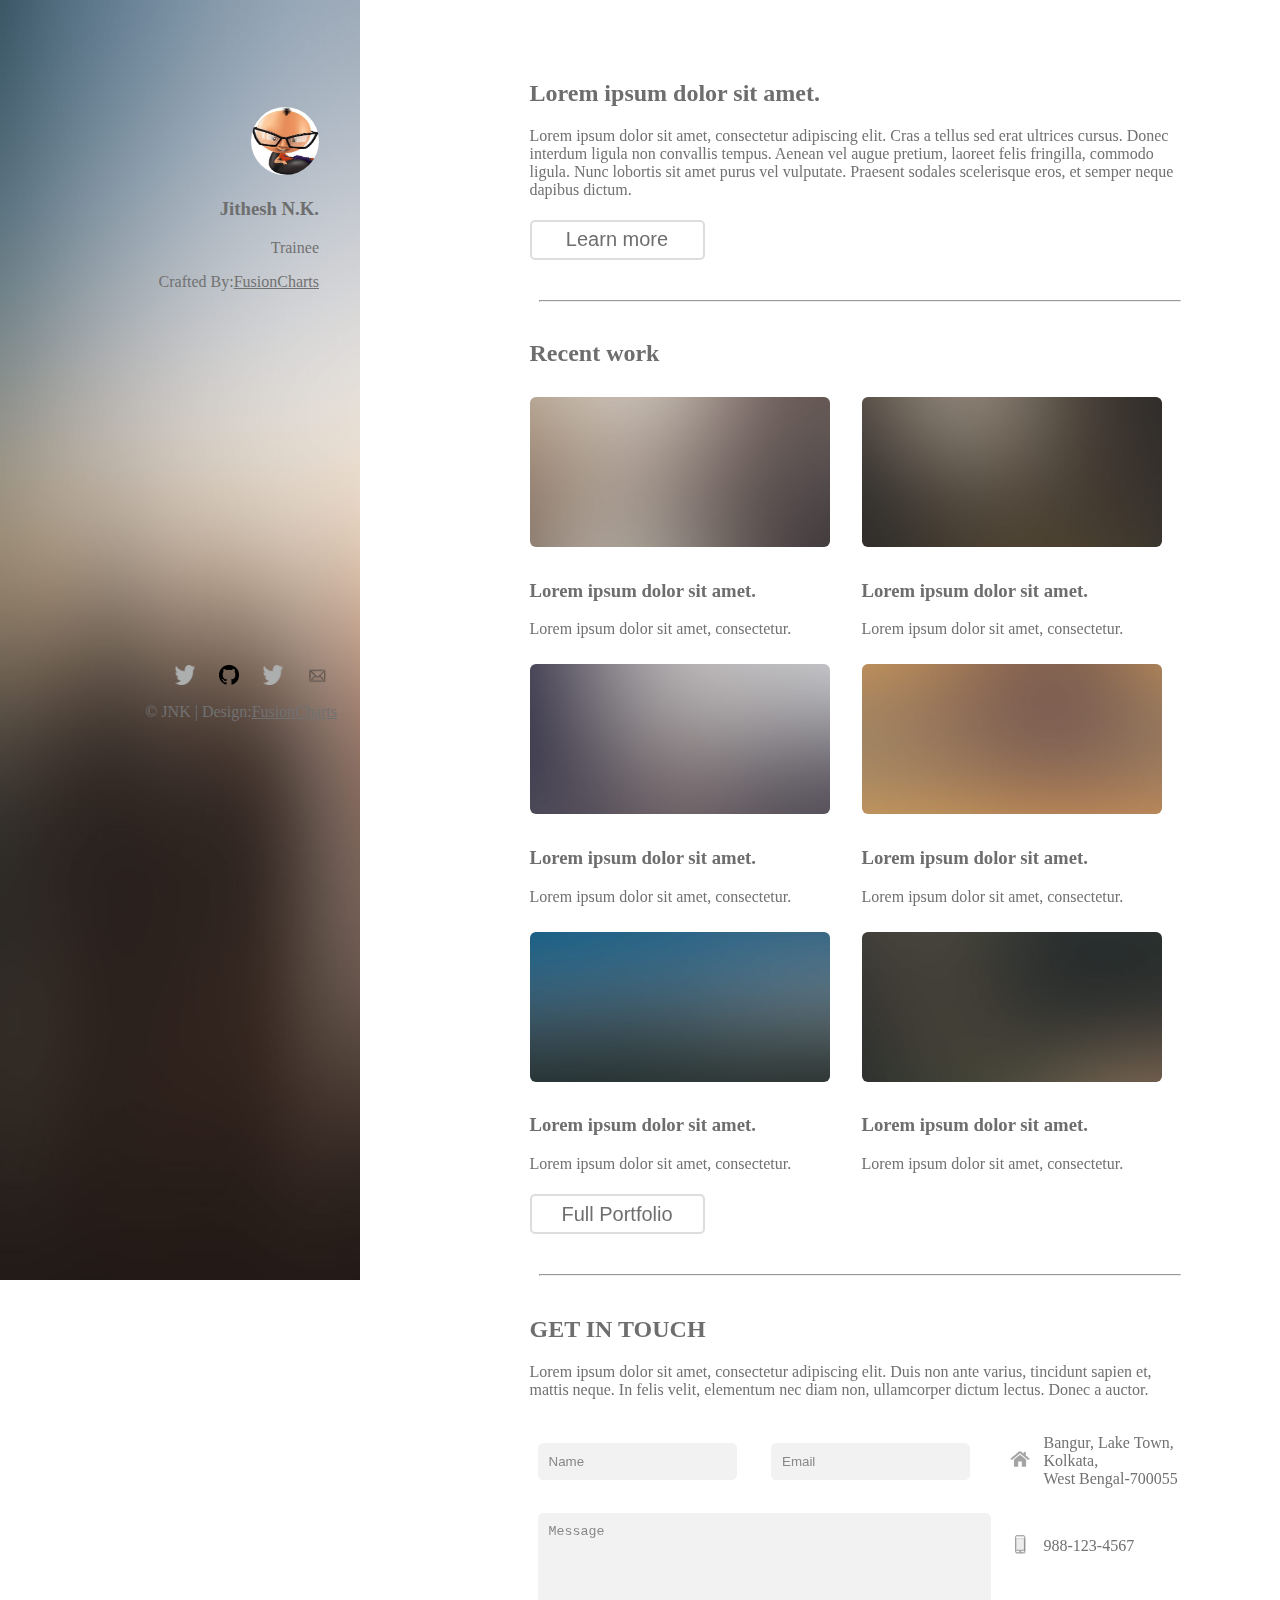
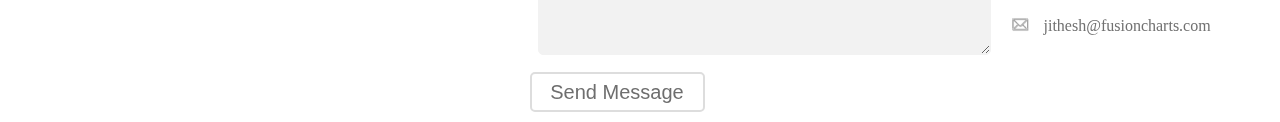
<file: index.html>
<!doctype html>
<html>
   <head>
      <link rel="stylesheet" type="text/css" href="LESSON/Week_1_Final_Project/assets/css/portfolio.css">
      <script type="text/javascript" src="LESSON/Week_1_Final_Project/assets/js/portfolio.js"></script>
   </head>
   <body>
      <div class="container">
         <div class="fixed">
            <div class="img_div">
               <img class="avatar" src="LESSON/Week_1_Final_Project/images/avatar.jpg">
               <h3>Jithesh N.K. </h3>
               <p>Trainee</p>
               <p>Crafted By:<a href="http://www.fusioncharts.com/">FusionCharts</a></p>
            </div>
            <div class="link">
               <a href="https://twitter.com/">
               <img class="l_img" alt="Twitter" src="LESSON/Week_1_Final_Project/images/twitter.png"></a>
               <a href="https://github.com/">
               <img  class="l_img" alt="GitHub" src="LESSON/Week_1_Final_Project/images/GitHub.png"></a>
               <a href="https://twitter.com/">
               <img  class="l_img" alt="Twitter" src="LESSON/Week_1_Final_Project/images/twitter.png"></a>
               <a href="https://https://www.gmail.com/intl/en/mail/help/about.html.com/">
               <img  class="l_img" alt="E-mail" src="LESSON/Week_1_Final_Project/images/mail.png"></a>
            </div>
            <div class="c_ryt ">
               <p>&copy; JNK | Design:<a href="http://www.fusioncharts.com/">FusionCharts</a></p>
            </div>
         </div>
         <div class="right">
            <div class="about">
               <h2>Lorem ipsum dolor sit amet. </h2>
               <p>Lorem ipsum dolor sit amet, consectetur adipiscing elit. Cras a tellus sed erat ultrices cursus. Donec interdum ligula non convallis tempus. Aenean vel augue pretium, laoreet felis fringilla, commodo ligula. Nunc lobortis sit amet purus vel vulputate. Praesent sodales scelerisque eros, et semper neque dapibus dictum.</p>
               <button class="button_attri">Learn more</button> 
            </div>
            <hr>
            <div class="photo">
               <h2>Recent work</h2>
               <div class="p1">
                  <img src="LESSON/Week_1_Final_Project/images/fulls/01.jpg">
                  <h3>Lorem ipsum dolor sit amet.</h3>
                  <p>Lorem ipsum dolor sit amet, consectetur. </p>
               </div>
               <div class="p1">
                  <img src="LESSON/Week_1_Final_Project/images/fulls/02.jpg">
                  <h3>Lorem ipsum dolor sit amet.</h3>
                  <p>Lorem ipsum dolor sit amet, consectetur. </p>
               </div>
               <div class="p1">
                  <img src="LESSON/Week_1_Final_Project/images/fulls/03.jpg">
                  <h3>Lorem ipsum dolor sit amet.</h3>
                  <p>Lorem ipsum dolor sit amet, consectetur. </p>
               </div>
               <div class="p1">
                  <img src="LESSON/Week_1_Final_Project/images/fulls/04.jpg">
                  <h3>Lorem ipsum dolor sit amet.</h3>
                  <p>Lorem ipsum dolor sit amet, consectetur. </p>
               </div>
               <div class="p1">
                  <img src="LESSON/Week_1_Final_Project/images/fulls/05.jpg">
                  <h3>Lorem ipsum dolor sit amet.</h3>
                  <p>Lorem ipsum dolor sit amet, consectetur. </p>
               </div>
               <div class="p1">
                  <img src="LESSON/Week_1_Final_Project/images/fulls/06.jpg">
                  <h3>Lorem ipsum dolor sit amet.</h3>
                  <p>Lorem ipsum dolor sit amet, consectetur. </p>
               </div>
               <div><button class="button_attri">Full Portfolio</button></div>
            </div>
            <hr>
            <div class="git">
               <h2>GET IN TOUCH</h2>
               <p>Lorem ipsum dolor sit amet, consectetur adipiscing elit. Duis non ante varius, tincidunt sapien et, mattis neque. In felis velit, elementum nec diam non, ullamcorper dictum lectus. Donec a auctor. </p>
               <table>
                  <tr>
                     <td><input  class="input_box" type="text" name="name" title="Name" style="color:#888;" value="Name" onfocus="inputFocus(this)" onblur="inputBlur(this)"/></td>
                     <td><input id="Email" class="input_box" type="text" name="Email" title="Email" style="color:#888;" value="Email" onfocus="inputFocus(this)" onblur="validate(this)"/> </td>
                     <td><img src="LESSON/Week_1_Final_Project/images/home.png" class="l_img"></td>
                     <td valign="top">
                        <div>
                           <p>Bangur, Lake Town,</br> Kolkata, 
                              </br>West Bengal-700055
                           </p>
                        </div>
                     </td>
                  </tr>
                  <tr>
                     <td colspan="2" rowspan="2">
                        <textarea class="input_box" rows="8" cols="52" style="color:#888" value="Message" onfocus="inputFocus(this)" onblur="inputBlur(this)">Message</textarea>
                     </td>
                     <td><img src="LESSON/Week_1_Final_Project/images/mobile.png" class="l_img"></td>
                     <td>
                        <p>988-123-4567</p>
                     </td>
                  </tr>
                  <tr>
                     <td><img src="LESSON/Week_1_Final_Project/images/mail.png" class="l_img"></td>
                     <td>
                        <p>jithesh@fusioncharts.com
                        <p>  
                     </td>
                  </tr>
               </table>
               <button class="button_attri">Send Message</button>
            </div>
         </div>
      </div>
   </body>
</html>
</file>
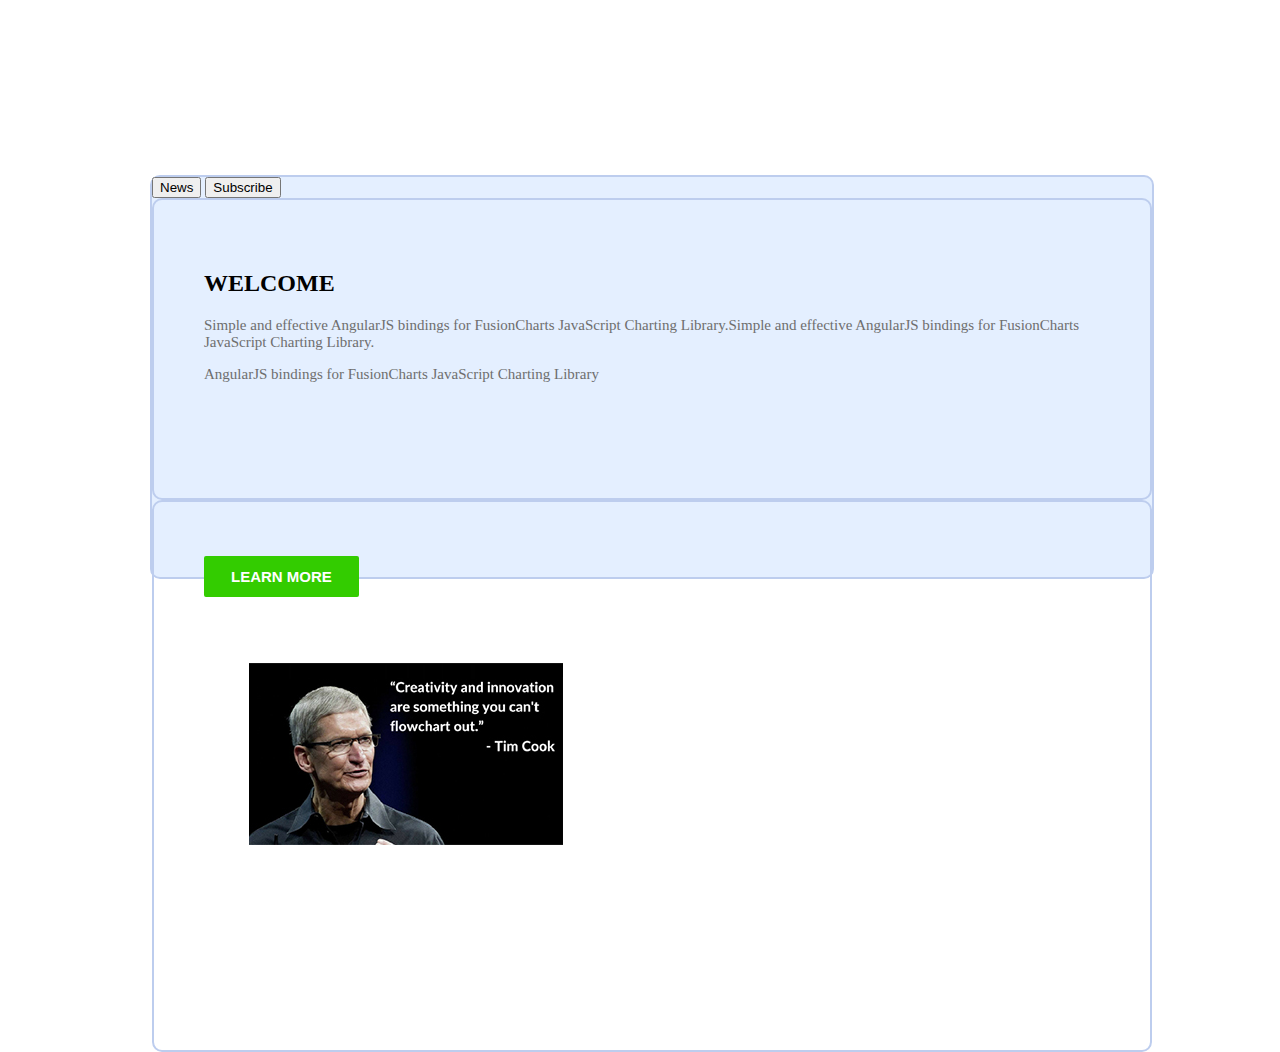
<file: LESSON/introduction_to_html/admission.html>
<!doctype>
<html>
<head>
<link rel="stylesheet" type="text/css" href="basic_css.css">
</head>
<body>
	<div class="outer_frame border" >
		<button class="menu1">News</button>
		<button class="menu2">Subscribe</button>
		<div class="frame1 positioning border">
			<h2>WELCOME</h3>
				<p>Simple and effective AngularJS bindings for FusionCharts JavaScript Charting Library.Simple and effective AngularJS bindings for FusionCharts JavaScript Charting Library.</p>
				<p> AngularJS bindings for FusionCharts JavaScript Charting Library</p>
				<button class="button">LEARN MORE</button>
		</div>
		<div class="frame2 positioning border">
			<h2>Latest News</h3>
			<p>	<img class="positioning" src="image.jpg"> </p>
		</div>
		
	</div>
</body>
</html>
</file>
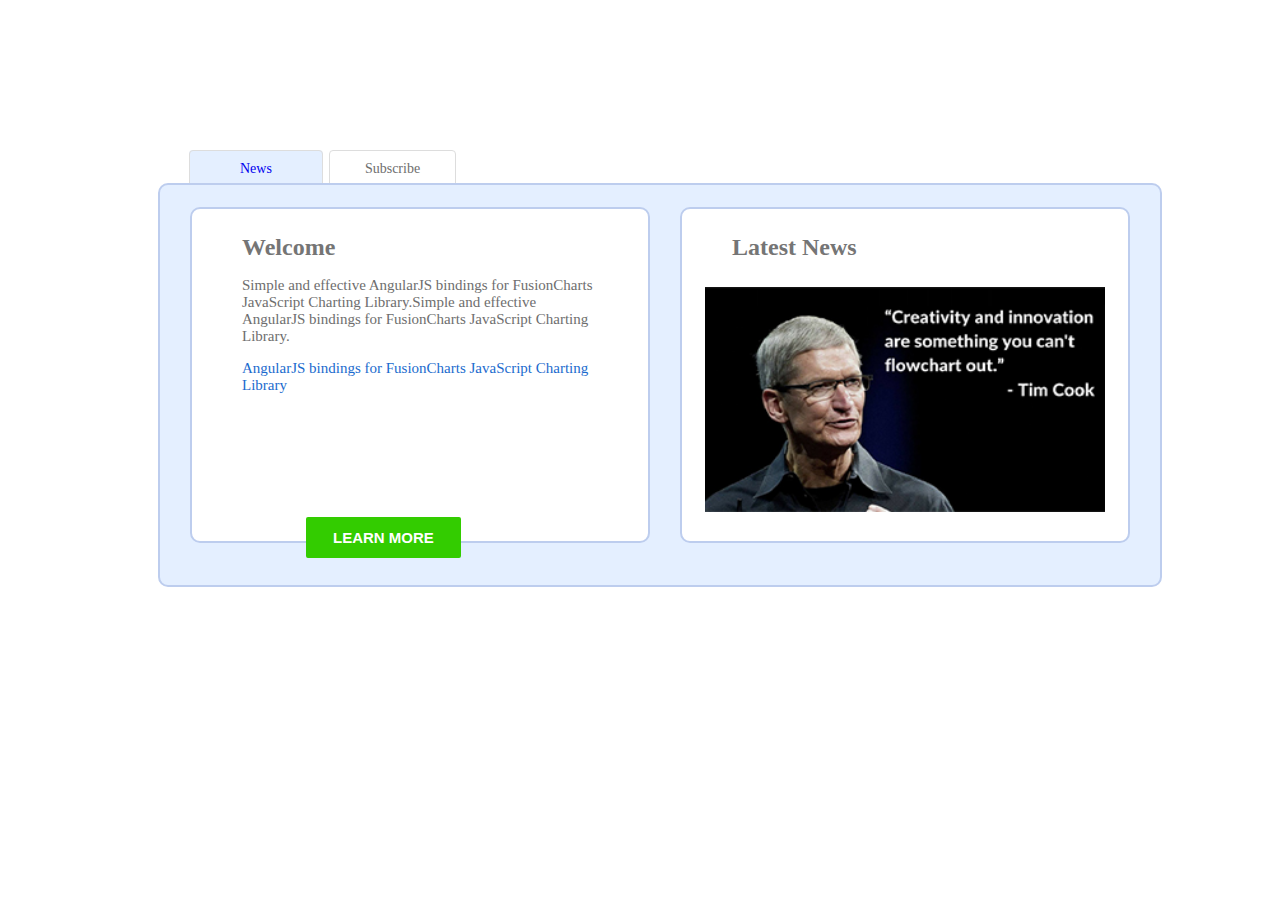
<file: LESSON/introduction_to_html/basic_css.html>
<!doctype>
<html>
<head>
<link rel="stylesheet" type="text/css" href="basic_css.css">
</head>
<body>
	<div id="Page" position="relative"> 
		<ul>
			<li id="tab1" class="news_tab" ><a  id="tab1_a" href="#">News</a></li>
			<li id="tab2" class="subs_tab" ><a id="tab2_a"  href="#">Subscribe</a></li>
		</ul>
		<div id="News" class="outer_frame border" >
			
			<div class="frame1 fram_pos positioning border">
				<h1>Welcome</h1>
					<p>Simple and effective AngularJS bindings for FusionCharts JavaScript Charting Library.Simple and 	effective AngularJS bindings for FusionCharts JavaScript Charting Library.</p>
					<p style="color:#1b6bce"> AngularJS bindings for FusionCharts JavaScript Charting Library</p>
					<button class="button button_pos_lft">LEARN MORE</button>
			</div>
			<div class="frame2 fram_pos positioning border">
				<h1>Latest News</h1>
				<img class="image" src="image.jpg"> 
			</div>
		</div>
	</div>
</body>
</html>
</file>
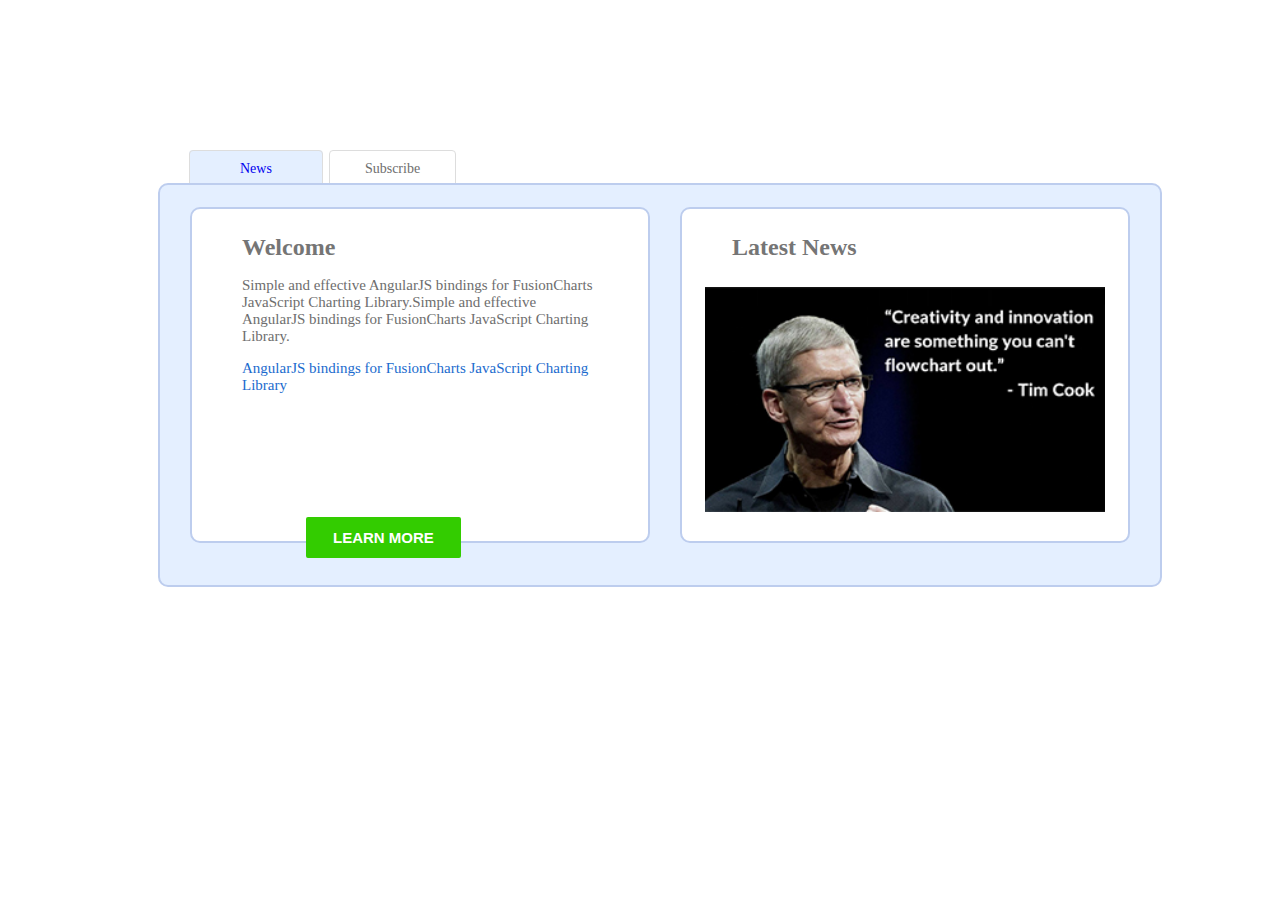
<file: LESSON/introduction_to_html/basic_DOM_element.html>
<!doctype>
<html>
<head>
<link rel="stylesheet" type="text/css" href="basic_css.css">
<script type="text/javascript" src="basic_DOM_element.js"></script>
</head>
<body>
	<div id="Page" position="relative"> 
		<ul>
			<li id="tab1" class="news_tab" onclick="tab(1)"><a id="tab1_a" href="#">News</a></li>
			<li id="tab2" class="subs_tab" onclick="tab(2)"><a id="tab2_a" href="#">Subscribe</a></li>
		</ul>
		<div id="News" class="outer_frame border" >
			
			<div class="frame1 fram_pos positioning border">
				<h1>Welcome</h1>
					<p>Simple and effective AngularJS bindings for FusionCharts JavaScript Charting Library.Simple and 	effective AngularJS bindings for FusionCharts JavaScript Charting Library.</p>
					<p style="color:#1b6bce"> AngularJS bindings for FusionCharts JavaScript Charting Library</p>
					<button class="button button_pos_lft">LEARN MORE</button>
			</div>
			<div class="frame2 fram_pos positioning border">
				<h1>Latest News</h1>
				<img class="image" src="image.jpg"> 
			</div>
		</div>
		<div id="subscribe" class="outer_frame border">
				<div class="sub fram_pos positioning border">
					<h1>Subscription Form</h1>
					<form lang="en" id="subscript">
					<table cellspacing="20">
						<tr>
    						<td>Name </td>
    						<td><input  id="name" class="inpt_box" type="text" spellcheck="true" name="name"></td>
    						<td>Country: </td>
    						<td><select onclick="opt()" id="country" class="inpt_box" name="country">
	  								<option value="INDIA">INDIA</option>
								  	<option value="U.S.A">U.S.A</option>
								</select>
							</td>
    					</tr>
    					<tr>
    						<td>Email </td>
    						<td><input class="inpt_box" type="email" id="email_id" name="email" pattern="[a-z0-9._%+-]+@[a-z0-9.-]+\.[a-z]{2,3}$"></td>
    						<td id="state1_name" >State</td>
    						<td><select id="state1" class="inpt_box" name="country">
	  								<option value="J & K">J & K</option>
								  	<option value="RAJASTHAN">Rajasthan</option>
								</select>
								<select  style="visibility: hidden" id="state2" class="inpt_box" name="country">
	  								<option value="New York">New York</option>
								  	<option value="San Francisco">San Francisco</option>
								</select>
							</td>
    					</tr>
    					<tr>
    						<td>SEX</td>
    						<td><input type="radio" name="sex" id="male" value="male">
    							<label for="male">Male</label>
    							<input type="radio" name="sex" id="female" value="female">
    							<label for="female">Female</label>
  							</td>
  							<td>Phone No.:</td>
    						<td><input  id="phn" class="inpt_box" type="text" name="phn_no"></td>
  						</tr>
  						<tr>
  							<td>Interest</td>
  							<td><input id="F_ball" onclick="fav()" type="checkbox" name="interest" value="Football">Football
  								<input id="Movie"  onclick="fav()" type="checkbox" name="interest" value="Movie">Movie
  								<input id="Reading" onclick="fav()" type="checkbox" name="interest" value="Reading">Reading  
  							</td></td>
  						</tr>
  					</table>
  					<div id="F_ball_opt" class="check_opt">Which is your Favourite Team??</br><input  type="checkbox" name="F_ball" value="Brazil">Brazil
  								<input type="checkbox" name="F_ball" value="Argentina">Argentina
  								<input type="checkbox" name="F_ball" value="Germany">Germany</div>
  					<div id="Movie_opt" class="check_opt">What type of mocies do you like ??</br>
  							<input type="checkbox" name="Movie" value="Romantic">Brazil
  							<input type="checkbox" name="Movie" value="Horror">Horror
  							<input type="checkbox" name="Movie" value="Action">Action</div>
  					<div id="Reading_opt" class="check_opt">What do you like ro read??</br>
  							<input  type="checkbox" name="Reading" value="Blogs">Blogs
  							<input type="checkbox" name="Reading" value="Novel">Novel
  							<input type="checkbox" name="Reading" value="Short Stories">Short Stories</div>
					<button class="button button_pos_ryt" onclick="json()">SUBSCRIBE</button>
					<button type="reset" value="Reset" class="button button_pos_ryt1">RESET</button>
				</form>
				</div>
		</div>
	</div>
	
</body>
</html>
</file>
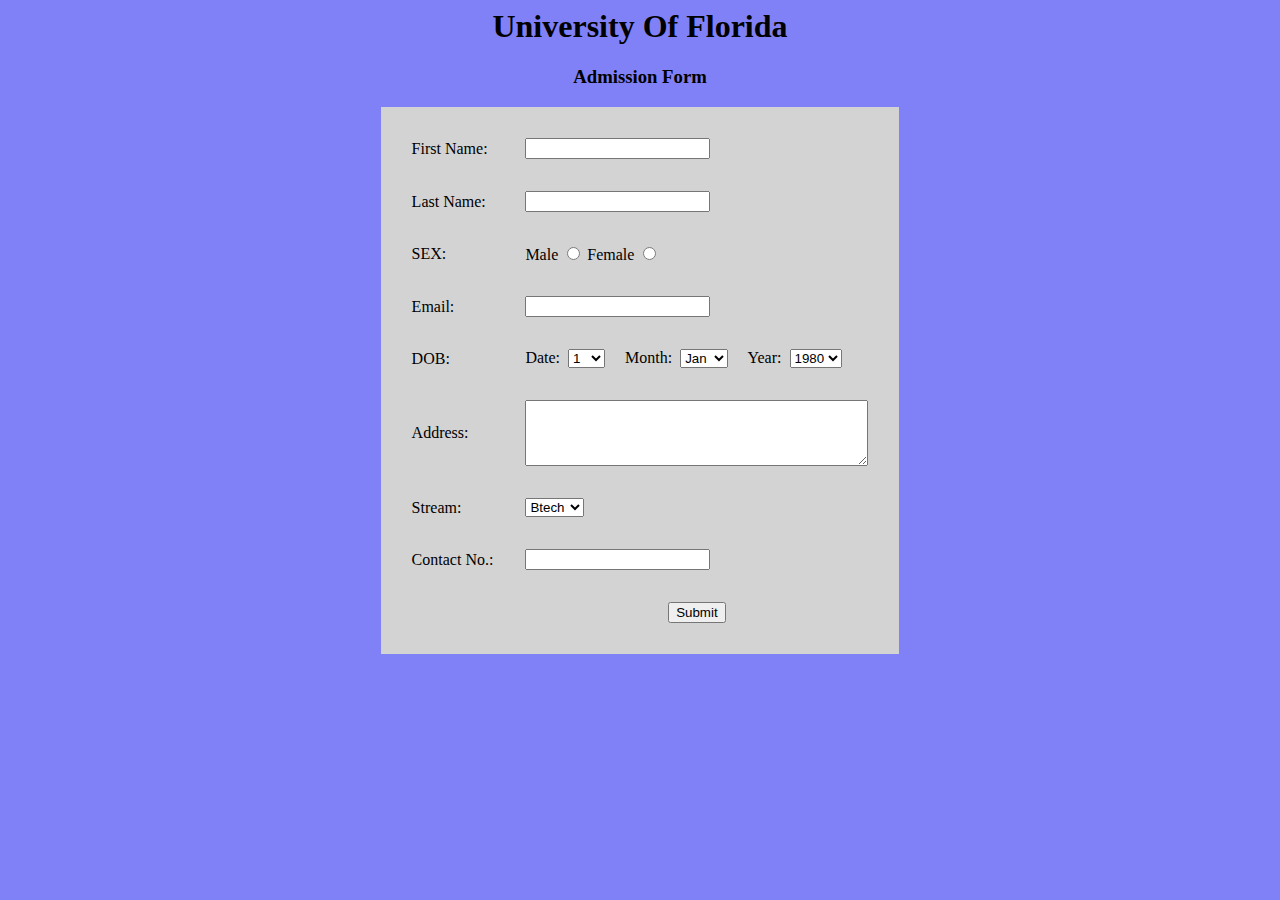
<file: LESSON/introduction_to_html/introduction_to_html.html>
<!doctype>
<html>
<body bgcolor="#8181F7" >
	<div>
	<h1 align="center"><b>University Of Florida</b></h1></div>
	<div>
	<h3 align="center">Admission Form</h3>
	<form>
	<table cellspacing="30" bgcolor="lightgrey" align="center">
		<tr>
    		<td>First Name: </td>
    		<td><input type="text"></td>
    	</tr>
    	<tr>
    		<td>Last Name:</td>
    		<td><input type="text"></td>
    	</tr>
    	<tr>
    		<td>SEX:</td>
    		<td><label for="male">Male</label>
    			<input type="radio" name="sex" id="male" value="male">
    			<label for="female">Female</label>
  				<input type="radio" name="sex" id="female" value="female">
  			</td>
  		</tr>
  		<tr>
  			<td>Email: </td>
  			<td><input type="text"></td>
    	</tr>
    	<tr>
    		<td> DOB:</td>
    		<td>Date:&nbsp;&nbsp;<select>
	  			<option value="1">1</option>
			  	<option value="2">2</option>
			  	<option value="3">3</option>
			  	<option value="4">4</option>
			  	<option value="5">5</option>
			  <option value="6">6</option>
			  <option value="7">7</option>
			  <option value="8">8</option>
			  <option value="9">9</option>
			  <option value="10">10</option>
			  <option value="11">11</option>
			  <option value="12">12</option>
			  <option value="13">13</option>
			  <option value="14">14</option>
			  <option value="15">15</option>
			  <option value="16">16</option>
			  <option value="17">17</option>
			  <option value="18">18</option>
			  <option value="19">19</option>
			  <option value="20">20</option>
			  <option value="21">21</option>
			  <option value="22">22</option>
			  <option value="23">23</option>
			  <option value="24">24</option>
			  <option value="25">25</option>
			  <option value="26">26</option>
			  <option value="27">27</option>
			  <option value="28">28</option>
			  <option value="29">29</option>
			  <option value="30">30</option>
			  <option value="31">31</option>
			</select>&nbsp;&nbsp;&nbsp;&nbsp;
			 Month:&nbsp;&nbsp;<select>
			  <option value="Jan">Jan</option>
			  <option value="Feb">Feb</option>
			  <option value="Mar">Mar</option>
			  <option value="Apr">Apr</option>
			  <option value="May">May</option>
			  <option value="Jun">Jun</option>
			  <option value="Jul">Jul</option>
			  <option value="Aug">Aug</option>
			  <option value="Sep">Sep</option>
			  <option value="Oct">Oct</option>
			  <option value="Nov">Nov</option>
			  <option value="Dec">Dec</option>
			</select>&nbsp;&nbsp;&nbsp;&nbsp;
			 Year:&nbsp;&nbsp;<select>
			  <option value="1980">1980</option>
			  <option value="1981">1981</option>
			  <option value="1982">1982</option>
			  <option value="1983">1983</option>
			  <option value="1984">1984</option>
			  <option value="1985">1985</option>
			  <option value="1986">1986</option>
			  <option value="1987">1987</option>
			  <option value="1988">1988</option>
			  <option value="1989">1989</option>
			  <option value="1990">1990</option>
			  <option value="1991">1991</option>
				</select></td>
    	
   	 	</tr>
    	<tr>
    		<td>Address:</td>
    		<td><textarea id="address" rows="4" cols="40"></textarea></td>
  		</tr>
 		<tr>
 	   		<td>Stream:</td>
  	  		<td><select>
			  <option value="Btech">Btech</option>
			  <option value="Mtech">Mtech</option>
			  <option value="MCA">MCA</option>
			  <option value="MBA">MBA</option>
			  </select>
			</td>
    	</tr>
    	<tr>
    		<td>Contact No.:</td>
    		<td><input type="text"></td>
    	</tr>
  		<tr>
			<td> </td>
			<td align="center"><button type="button">Submit</button> </td>
		</tr>
 	</table>
	</div>
</body>
</html>
</file>
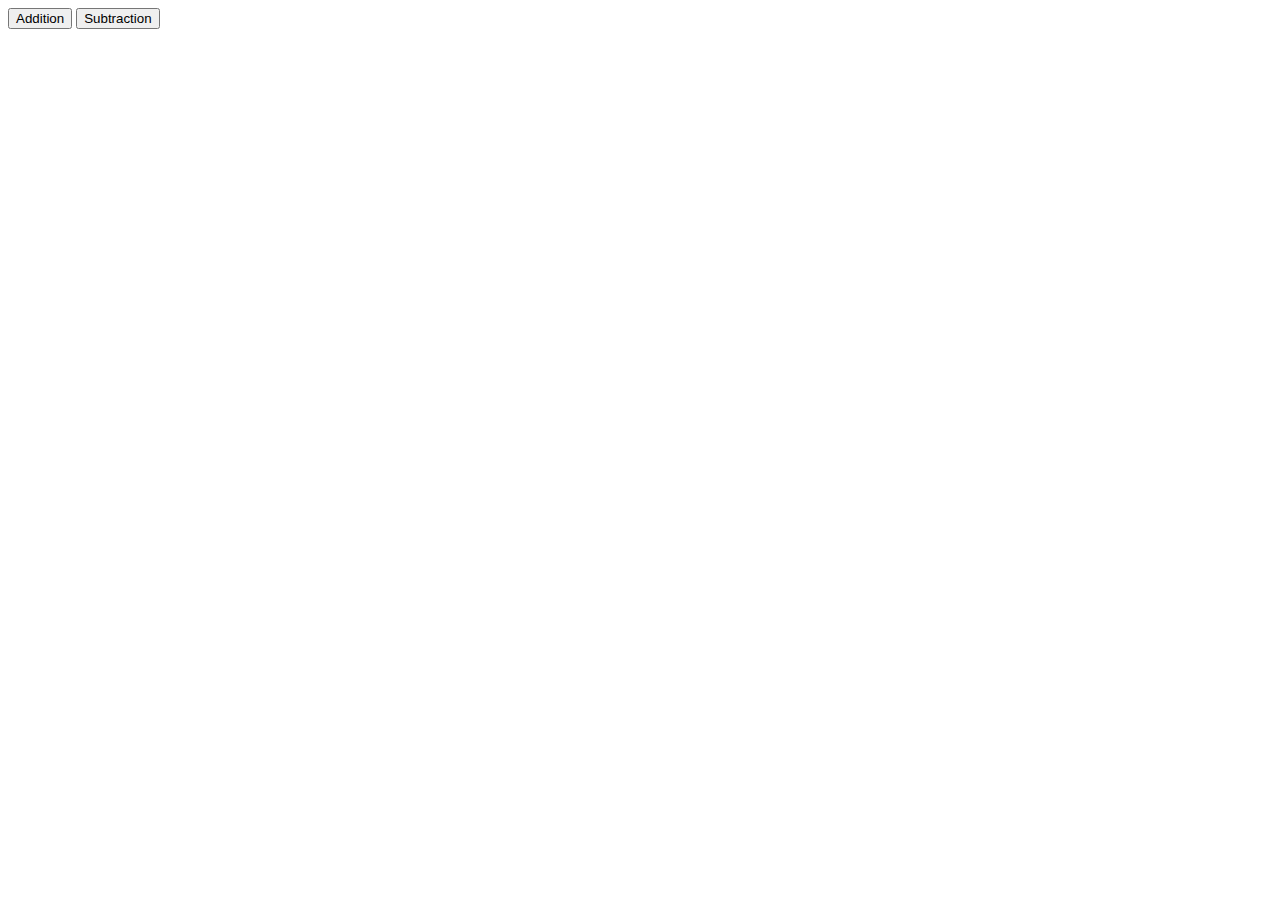
<file: LESSON/JavaScript/add_sub.html>
<!doctype html>
<head>
	<link rel="stylesheet" type="text/css" href="add_sub.css">
	<script type="text/javascript" src="add_sub.js"></script>
</head>
<body>
	<div id="container">
		<button onclick="div_create(1)">Addition</button>
		<button onclick="div_create(2)">Subtraction</button>
	</div>

</body>
</file>
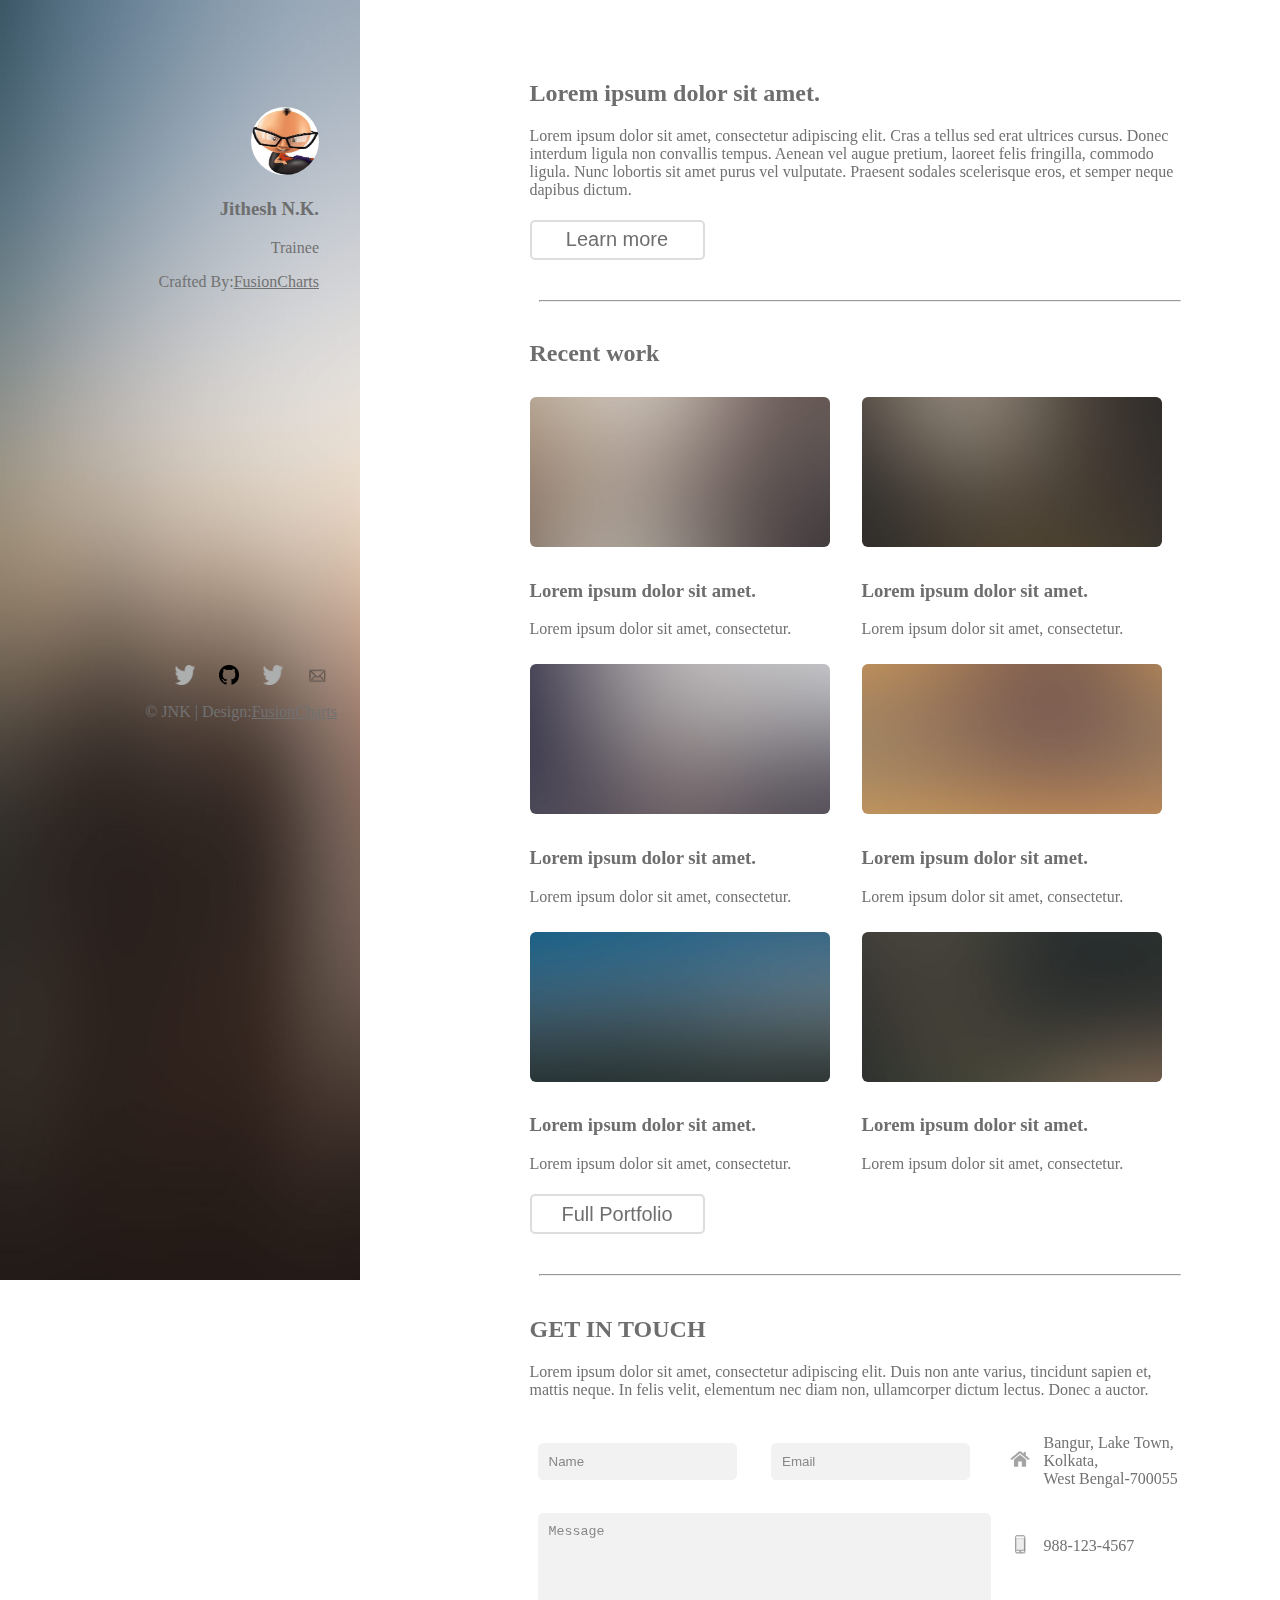
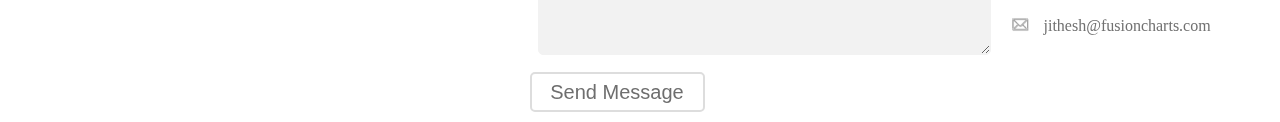
<file: LESSON/Week1 - Final Project/weekend.html>
<!doctype html>
<html>
   <head>
      <link rel="stylesheet" type="text/css" href="assets/css/portfolio.css">
      <script type="text/javascript" src="assets/js/portfolio.js"></script>
   </head>
   <body>
      <div class="container">
         <div class="fixed">
            <div class="img_div">
               <img class="avatar" src="images/avatar.jpg">
               <h3>Jithesh N.K. </h3>
               <p>Trainee</p>
               <p>Crafted By:<a href="http://www.fusioncharts.com/">FusionCharts</a></p>
            </div>
            <div class="link">
               <a href="https://twitter.com/">
               <img class="l_img" alt="Twitter" src="images/twitter.png"></a>
               <a href="https://github.com/">
               <img  class="l_img" alt="GitHub" src="images/GitHub.png"></a>
               <a href="https://twitter.com/">
               <img  class="l_img" alt="Twitter" src="images/twitter.png"></a>
               <a href="https://https://www.gmail.com/intl/en/mail/help/about.html.com/">
               <img  class="l_img" alt="E-mail" src="images/mail.png"></a>
            </div>
            <div class="c_ryt ">
               <p>&copy; JNK | Design:<a href="http://www.fusioncharts.com/">FusionCharts</a></p>
            </div>
         </div>
         <div class="right">
            <div class="about">
               <h2>Lorem ipsum dolor sit amet. </h2>
               <p>Lorem ipsum dolor sit amet, consectetur adipiscing elit. Cras a tellus sed erat ultrices cursus. Donec interdum ligula non convallis tempus. Aenean vel augue pretium, laoreet felis fringilla, commodo ligula. Nunc lobortis sit amet purus vel vulputate. Praesent sodales scelerisque eros, et semper neque dapibus dictum.</p>
               <button class="button_attri">Learn more</button> 
            </div>
            <hr>
            <div class="photo">
               <h2>Recent work</h2>
               <div class="p1">
                  <img src="images/fulls/01.jpg">
                  <h3>Lorem ipsum dolor sit amet.</h3>
                  <p>Lorem ipsum dolor sit amet, consectetur. </p>
               </div>
               <div class="p1">
                  <img src="images/fulls/02.jpg">
                  <h3>Lorem ipsum dolor sit amet.</h3>
                  <p>Lorem ipsum dolor sit amet, consectetur. </p>
               </div>
               <div class="p1">
                  <img src="images/fulls/03.jpg">
                  <h3>Lorem ipsum dolor sit amet.</h3>
                  <p>Lorem ipsum dolor sit amet, consectetur. </p>
               </div>
               <div class="p1">
                  <img src="images/fulls/04.jpg">
                  <h3>Lorem ipsum dolor sit amet.</h3>
                  <p>Lorem ipsum dolor sit amet, consectetur. </p>
               </div>
               <div class="p1">
                  <img src="images/fulls/05.jpg">
                  <h3>Lorem ipsum dolor sit amet.</h3>
                  <p>Lorem ipsum dolor sit amet, consectetur. </p>
               </div>
               <div class="p1">
                  <img src="images/fulls/06.jpg">
                  <h3>Lorem ipsum dolor sit amet.</h3>
                  <p>Lorem ipsum dolor sit amet, consectetur. </p>
               </div>
               <div><button class="button_attri">Full Portfolio</button></div>
            </div>
            <hr>
            <div class="git">
               <h2>GET IN TOUCH</h2>
               <p>Lorem ipsum dolor sit amet, consectetur adipiscing elit. Duis non ante varius, tincidunt sapien et, mattis neque. In felis velit, elementum nec diam non, ullamcorper dictum lectus. Donec a auctor. </p>
               <table>
                  <tr>
                     <td><input  class="input_box" type="text" name="name" title="Name" style="color:#888;" value="Name" onfocus="inputFocus(this)" onblur="inputBlur(this)"/></td>
                     <td><input id="Email" class="input_box" type="text" name="Email" title="Email" style="color:#888;" value="Email" onfocus="inputFocus(this)" onblur="validate(this)"/> </td>
                     <td><img src="images/home.png" class="l_img"></td>
                     <td valign="top">
                        <div>
                           <p>Bangur, Lake Town,</br> Kolkata, 
                              </br>West Bengal-700055
                           </p>
                        </div>
                     </td>
                  </tr>
                  <tr>
                     <td colspan="2" rowspan="2">
                        <textarea class="input_box" rows="8" cols="52" style="color:#888" value="Message" onfocus="inputFocus(this)" onblur="inputBlur(this)">Message</textarea>
                     </td>
                     <td><img src="images/mobile.png" class="l_img"></td>
                     <td>
                        <p>988-123-4567</p>
                     </td>
                  </tr>
                  <tr>
                     <td><img src="images/mail.png" class="l_img"></td>
                     <td>
                        <p>jithesh@fusioncharts.com
                        <p>  
                     </td>
                  </tr>
               </table>
               <button class="button_attri">Send Message</button>
            </div>
         </div>
      </div>
   </body>
</html>
</file>
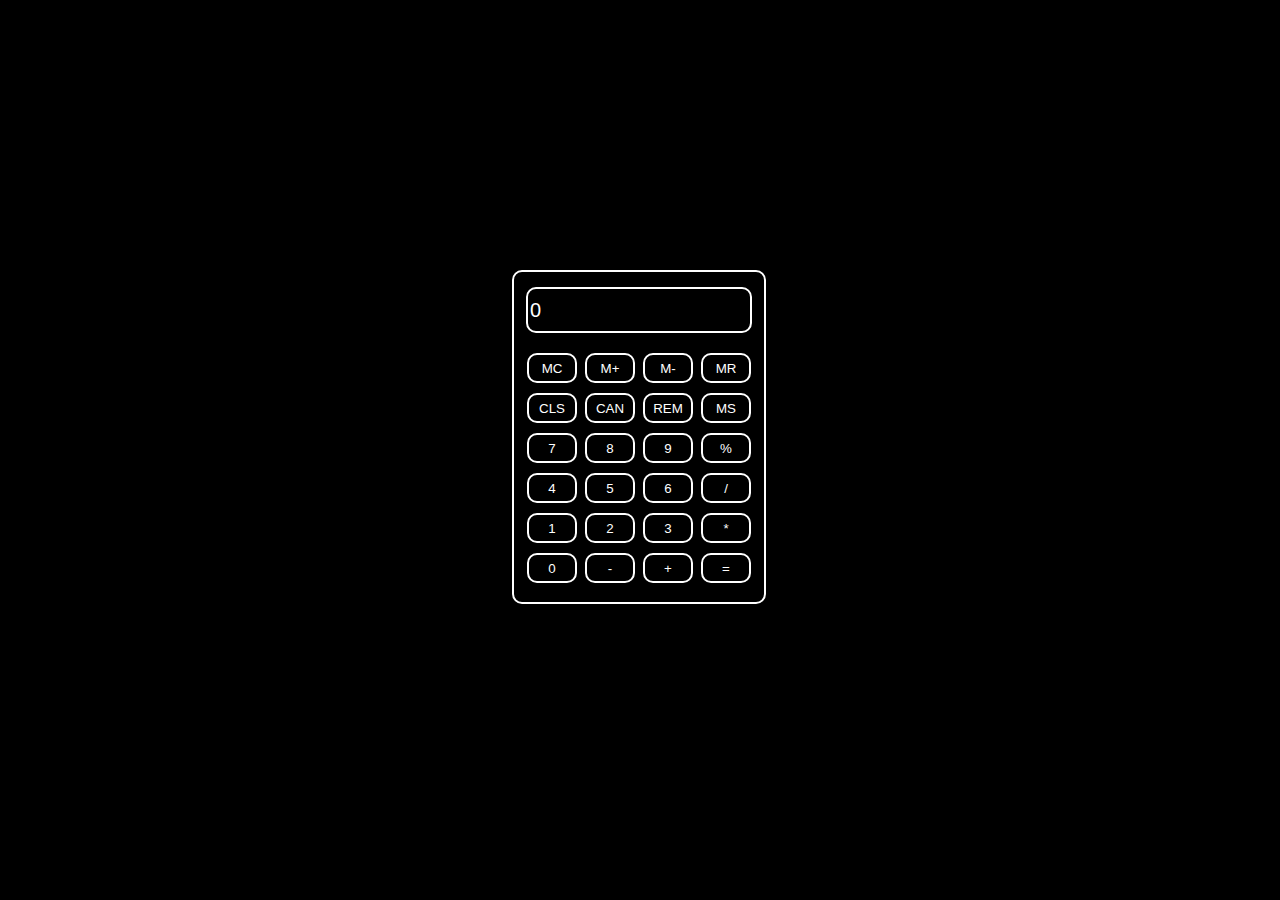
<file: LESSON/JavaScript/calculator/calculator.html>
<!doctype html>
<html>
<head>
	<link rel="stylesheet" type="text/css" href="calculator.css">
	<script type="text/javascript" src="calculator.js"></script>
</head>
<body >
	<div id="calc_body">
		<p><input type="text" id="screen1" value=0>
		</p>
		<p>
			<input type="button" class="button" value="MC" onclick="special(value)">
			<input type="button" class="button" value="M+" onclick="special(value)">
			<input type="button" class="button" value="M-" onclick="special(value)">
			<input type="button" class="button" value="MR" onclick="special(value)">
		</p>
		<p>
			<input type="button" class="button" value="CLS" onclick="special(value)">
			<input type="button" class="button" value="CAN" onclick="special(value)">
			<input type="button" class="button" value="REM" onclick="special(value)">
			<input type="button" class="button" value="MS" onclick="special(value)">
		</p>
		<p>
			<input type="button" class="button" value="7" onclick="number(value)">
			<input type="button" class="button" value="8" onclick="number(value)">
			<input type="button" class="button" value="9" onclick="number(value)">
			<input type="button" class="button" value="%" onclick="symbol(value)">
		</p>
		<p>
			<input type="button" class="button" value="4" onclick="number(value)">
			<input type="button" class="button" value="5" onclick="number(value)">
			<input type="button" class="button" value="6" onclick="number(value)">
			<input type="button" class="button" value="/" onclick="symbol(value)">
		</p>
		<p>
			<input type="button" class="button" value="1" onclick="number(value)">
			<input type="button" class="button" value="2" onclick="number(value)">
			<input type="button" class="button" value="3" onclick="number(value)">
			<input type="button" class="button" value="*" onclick="symbol(value)">
		</p>
		<p>
			<input type="button" class="button" value="0" onclick="number(value)">
			<input type="button" class="button" value="-" onclick="symbol(value)">
			<input type="button" class="button" value="+" onclick="symbol(value)">
			<input type="button" class="button" value="=" onclick="symbol(value)">
		</p>

	</div>

</body>
</html>
</file>
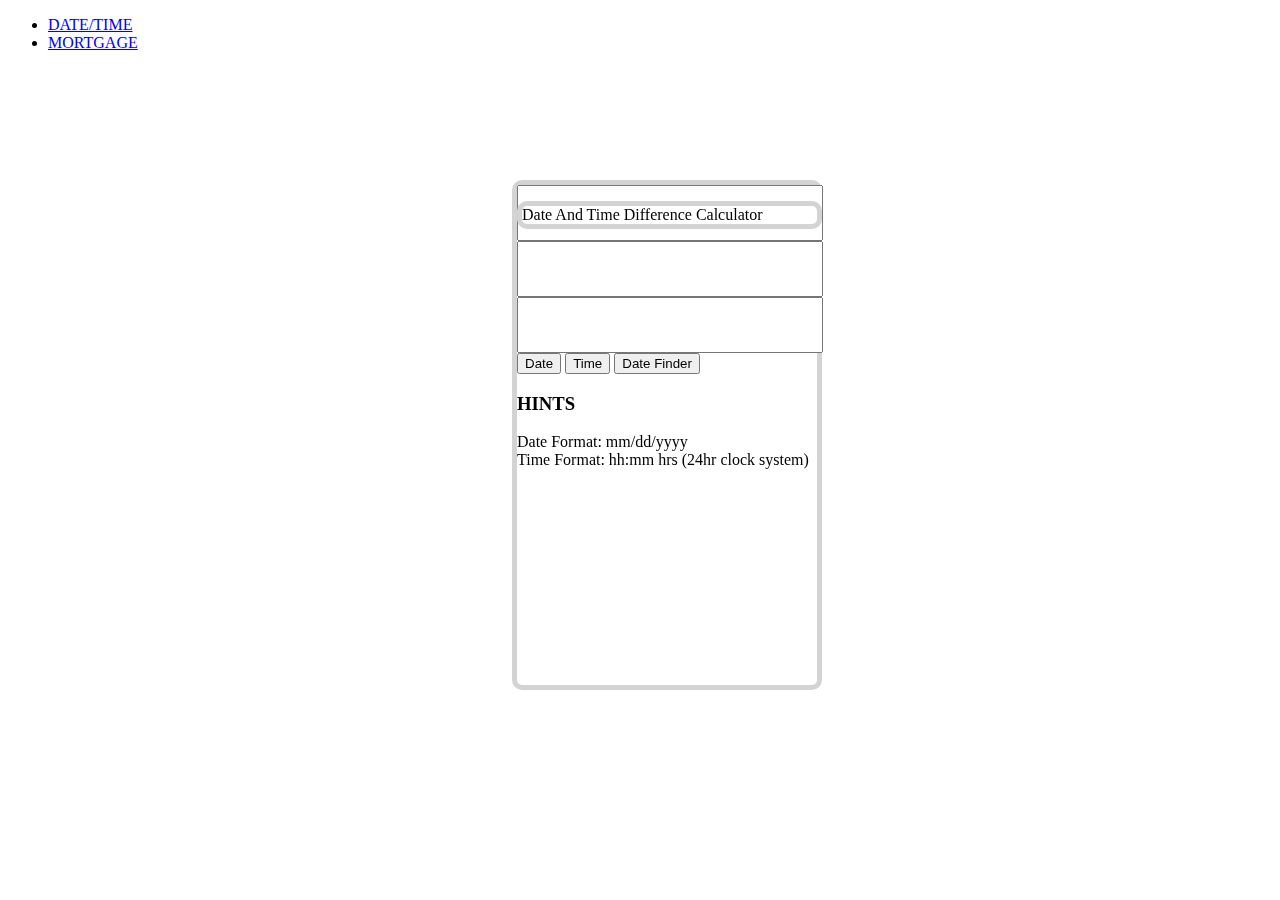
<file: LESSON/JavaScript/date_calculator/date_calculator.html>
<!doctype html>
<head>
<script type="text/javascript" src="date_calculator.js"></script>
<link rel="stylesheet" type="text/css" href="date_calculator.css">
</head>
<body>
	<div id="page">
		<ul>
			<li id="tab1" class="date_tab" onclick="tab(1)"><a id="tab1_a" href="#">DATE/TIME</a></li>
			<li id="tab2" class="mort_tab" onclick="tab(2)"><a id="tab2_a" href="#">MORTGAGE</a></li>
		</ul>
		<div id="date_time" class="model border" >
			<p class="heading border">Date And Time Difference Calculator</p>
			<div class="inpt_box">
				<input type="text" id="d1" class="input_field" value="" onfocus="inputFocus(this)" style="color:#888" >
				<input type="text" id="d2" class="input_field" value="" onfocus="inputFocus(this)" style="color:#888" >
				<input type="text" id="result" class="input_field" value="" onfocus="inputFocus(this)" style="color:#888" >
			</div>
			<div class="menu_pos">
				<input type="button" class="menu_design" value="Date" onclick="date()">
				<input type="button" class="menu_design" value="Time" onclick="time()">
				<input type="button" class="menu_design" value="Date Finder" onclick="interval()">
			</div>
			<div id="menu2">
				<p><h3> HINTS</h3>
					Date Format: mm/dd/yyyy </br>
					Time Format: hh:mm hrs (24hr clock system)

				</p>
			</div>
		</div>
		<div id="mortgage" class="model border" style="visibility:hidden">
			<p class="heading border">Mortgage Calculator</p>
			<div class="inpt_box">
				<input type="text" id="p" class="input_field" value="Loan Amount" onfocus="inputFocus(this)" style="color:#888" >
				<input type="text" id="r" class="input_field" value="Rate Of Interest" onfocus="inputFocus(this)" style="color:#888" >
				<input type="text" id="t" class="input_field" value="Time Period" onfocus="inputFocus(this)" style="color:#888" >
				<input type="text" id="e" class="input_field" value="E.M.I" onfocus="inputFocus(this)" style="color:#888" >
			</div>
			<div class="find" >
				<input type="button" class="menu_design" value="Find" onclick="find()">
			</div>
		</div>
		

	
</div>
</body>
</file>
<file: LESSON/introduction_to_html/basic_css.css>
body{
	font-family:  Open Sans Semibold;
}
#page{
	position: relative;
}
#page ul {
	position: absolute;
	top:135px;
	left:140px;

}
#page li {
	display: inline;
	color: #09569d;
	border: solid;
	border-color:#dddddd;
	border-width: 1px 1px 1px 1px;
	border-radius: 4px;
	margin: 0px 1px 0px 1px;
	height: 40px;
}
.news_tab{
	padding: 10px 50px 10px 50px;
	font-size: 14px;
	background-color: #e4efff;
	z-index: 1;
}
.subs_tab{
	padding:10px 35px 10px 35px;
	font-size: 14px;
	background-color: white;

}
.z_index_news{
	z-index: :0;
}

a{
	text-decoration: none;
}

#tab2_a{
	color:#6e6e6e;
}
div.outer_frame {
	position: absolute;
    top: 175px;
    left:150px;
    bottom: 10%;
    right: 10%;
    width: 1000px;
    height: 400px;
    background-color:  #e4efff;
}
div.frame1 {
	left: 2%;
    right: 50%;
}    
div.frame2 {
	left: 51%;
    right: 2%;
 }
 h1{
	font-size: 24px;
	color: #757575;
	margin-top: -25px;
}
p,table{
	font-size: 15px;
	color:  #6e6e6e;
}
.fram_pos{
	position:absolute;
	top:3%;
	bottom: 8%;
	margin: 10px;
    background-color: white;
}

.border{
	border-style: solid;
    border-width: 2px;
    border-radius: 10px;
    border-color: #bdcdee;
}
.positioning{
	padding-top: 5%;
    padding-right: 5%;
    padding-bottom: 10%;
    padding-left: 5%;
}
.inpt_box{
	height: 30px;
	width:300px;
	border-color:  #dddddd;
	border-radius: 3px;
	border-style: solid;
	background-color:  #dddddd;
}
.button{
	position:absolute;
	bottom:-5%;
	font-size: 15px;
	font-weight: bold;
	padding: 10px 25px 10px 25px;
	color: white;
	background: #33CC00; 
	border-color:#33CC00; 
    border-radius: 2px;
    box-shadow:none; 
    border-style: solid;
}
.button_pos_lft{
	left:25%;
}
.button_pos_ryt{
	right:5%;
}
.button_pos_ryt1{
	right:25%;
}
.sub{
	left: 2%;
    right: 2%;
}

.adrs_height{
	
	height: 90px;

}
#subscribe{
	visibility: hidden;
}
.image{
	width:400px;
	height:225px;
	margin-top: 10px;
	margin-left: -27px;
}
.row_align{
	vertical-align:top;
}
</file>
<file: LESSON/JavaScript/add_sub.css>
p {
  margin-right: 30px;
 padding: 50px;    
 text-align: right;
}
input{
	width: 50px;
	direction: rtl;
}
</file>
<file: LESSON/JavaScript/calculator/calculator.css>
#calc_body{
	margin:auto;
	height:330px;
	width:250px;
	position:fixed;
	top:30%;
	left:40%;
	text-align: center;
}
div,input{
	margin:auto;
	background-color:#000000;
	border: 2px solid #ffffff;
	border-radius:10px;
}
body{
	background-color: #000000; 
}
.button{
	margin-left: 2px;
	margin-right: 2px;
	width: 50px;
	height: 30px;
	color: #ffffff;
}
#screen1{
	padding-right: 10px;
	margin-left: 2px;
	margin-right: 2px;
	margin-top: 10px;
	margin-bottom: 10px;
	width: 210px;
	height: 40px; 
	color: #ffffff;
	font-size: 20px;
	
}
p{
	width: 230px;
	margin: auto;
	margin-top: 5px;
	margin-bottom: 10px;
}
</file>
<file: LESSON/JavaScript/date_calculator/date_calculator.css>
.model{
	position: fixed;
	top: 20%;
	left: 40%;
	width: 300px;
	height: 500px;
}
.heading{
	position: absolute;
	top:0%;
	left:0%;
	width: 295px;
}
.border{
	border: 5px solid lightgrey;
	border-radius: 10px;
}
#inpt_box{
	position: absolute;
	top:10%;
	width:300px;
	height:150px;
}
.input_field{
	width: 298px;
	height: 50px;
}
#menu1{
	display: block;
	position: absolute;
	top:45%;
	width: 298px;
	height: 50px;
	border: 2px solid lightgrey;
}
.menu{
	margin:auto;
	margin-left: 8px;
	margin-right: 8px;
	width: 80px;
	height: 50px;

}
.time_menu{
	margin: auto;
	width: 
}
</file>
<file: LESSON/Week_1_Final_Project/assets/css/portfolio.css>
body{
	font-family: fontawesome-webfont;
}
.container{
	margin-top: 30px;
	padding-top: 30px;
}
.fixed{
	position: fixed;
	top:0px;
	left: 0px;
	width: 40vh;
	height: 100vw;
	background-image: url("../../images/bg.jpg");
	background-repeat: no-repeat;
	background-size: 100% 100%;
}
.avatar{
	border-radius: 60px;
	width:68px;
	height:68px;
}
.img_div{
	position:absolute;
	top:8%;
	right:10%;
	padding: 5px;
	text-align: right;
}
.link{
	display: inline-block;
	position: absolute;
	bottom:45%;
	right:5%;
	padding: 5px;
	margin: 0px;
}
.c_ryt{
	position: absolute;
	bottom:42%;
	right:5%;
	padding: 5px;
}
.right{
	position: absolute;
	width: 111vh;
	height: 100%;
	top: 0%;
	left: 40vh;
	display: block;
	padding-top: 50px;
}
.about{
	margin: auto;
	margin-bottom: 30px;
	width: 660px;
    padding: 10px;
    display: block;
 }
.button_attri{
	width: 175px;
    margin-top: 5px;
    background:white;
    border-width: 2px;
    border-style: solid;
    cursor: pointer;
    border-color: #dddddd;
    padding:1%;
    font-size: 20px;
    border-radius: 5px;
    color:  #6e6e6e;
}
button:focus{
	color: #359F6A;
	border: 2px solid #359F6A;
}
.photo{
   	margin: auto;
   	margin-bottom: 30px;
   	padding: 10px;
    width: 660px;
    border-radius: 5px;
    display: block;
}
.p1 img{
    height: 150px;
    width: 300px;
    top: 15px;
    left:20px;
    margin: 10px;
    margin-left: 0px;
    margin-right: 28px;
    margin-bottom: 10px;
    border:2px;
    border-radius: 6px;
}
.p1 {
	display:inline-block;
}
.git{
	display: block;
	margin-left: auto;
	margin-right: auto;
	margin-top: 10px;
	margin-bottom: 30px;
	padding: 10px;
	width: 660px;
}
.inpt1{
	display: inline-block;
}
.input_box{
	padding: 10px;
	margin: 5px;
	border-radius: 5px;
	border: 1px solid #F2F2F2;
	background-color:#F2F2F2;
}
.l_img{
	width: 20px;
	height: 20px;
	padding: 10px;
}
p,a{
	color: #717171;
}
h2,h3{
	color:  #6e6e6e;
}
hr { 
    display: block;
    margin-top: 0.5em;
    margin-bottom: 0.5em;
    margin-left: auto;
    margin-right: auto;
    border-style: inset;
    width:640px;
    border-width: 1px;
}
</file>
<file: LESSON/Week1 - Final Project/assets/css/portfolio.css>
body{
	font-family: fontawesome-webfont;
}
.container{
	margin-top: 30px;
	padding-top: 30px;
}
.fixed{
	position: fixed;
	top:0px;
	left: 0px;
	width: 40vh;
	height: 100vw;
	background-image: url("../../images/bg.jpg");
	background-repeat: no-repeat;
	background-size: 100% 100%;
}
.avatar{
	border-radius: 60px;
	width:68px;
	height:68px;
}
.img_div{
	position:absolute;
	top:8%;
	right:10%;
	padding: 5px;
	text-align: right;
}
.link{
	display: inline-block;
	position: absolute;
	bottom:45%;
	right:5%;
	padding: 5px;
	margin: 0px;
}
.c_ryt{
	position: absolute;
	bottom:42%;
	right:5%;
	padding: 5px;
}
.right{
	position: absolute;
	width: 111vh;
	height: 100%;
	top: 0%;
	left: 40vh;
	display: block;
	padding-top: 50px;
}
.about{
	margin: auto;
	margin-bottom: 30px;
	width: 660px;
    padding: 10px;
    display: block;
 }
.button_attri{
	width: 175px;
    margin-top: 5px;
    background:white;
    border-width: 2px;
    border-style: solid;
    cursor: pointer;
    border-color: #dddddd;
    padding:1%;
    font-size: 20px;
    border-radius: 5px;
    color:  #6e6e6e;
}
button:focus{
	color: #359F6A;
	border: 2px solid #359F6A;
}
.photo{
   	margin: auto;
   	margin-bottom: 30px;
   	padding: 10px;
    width: 660px;
    border-radius: 5px;
    display: block;
}
.p1 img{
    height: 150px;
    width: 300px;
    top: 15px;
    left:20px;
    margin: 10px;
    margin-left: 0px;
    margin-right: 28px;
    margin-bottom: 10px;
    border:2px;
    border-radius: 6px;
}
.p1 {
	display:inline-block;
}
.git{
	display: block;
	margin-left: auto;
	margin-right: auto;
	margin-top: 10px;
	margin-bottom: 30px;
	padding: 10px;
	width: 660px;
}
.inpt1{
	display: inline-block;
}
.input_box{
	padding: 10px;
	margin: 5px;
	border-radius: 5px;
	border: 1px solid #F2F2F2;
	background-color:#F2F2F2;
}
.l_img{
	width: 20px;
	height: 20px;
	padding: 10px;
}
p,a{
	color: #717171;
}
h2,h3{
	color:  #6e6e6e;
}
hr { 
    display: block;
    margin-top: 0.5em;
    margin-bottom: 0.5em;
    margin-left: auto;
    margin-right: auto;
    border-style: inset;
    width:640px;
    border-width: 1px;
}
</file>
